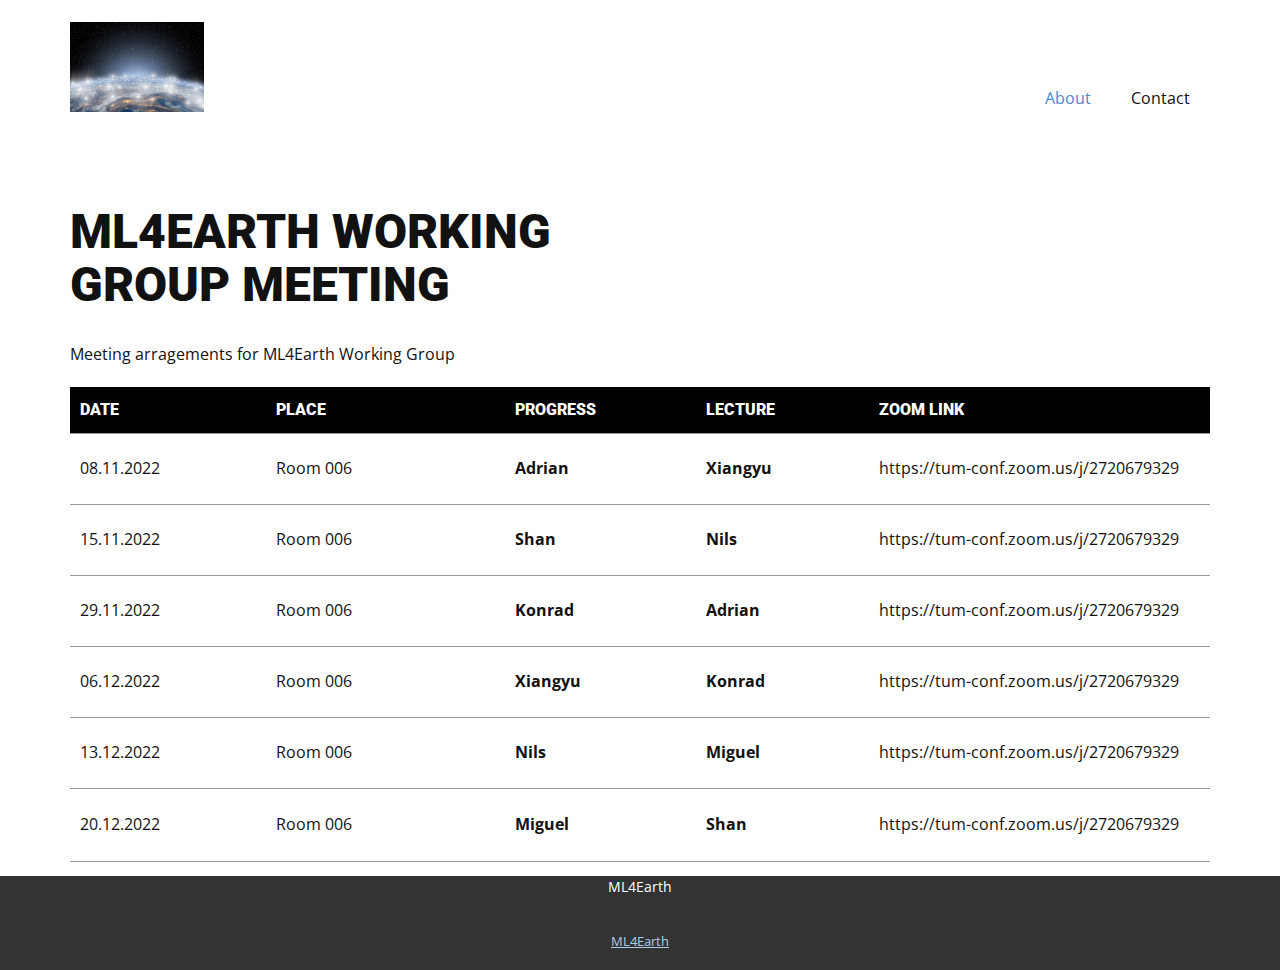
<file: index.html>
<!DOCTYPE html>
<html style="font-size: 16px;" lang="en"><head>
    <meta name="viewport" content="width=device-width, initial-scale=1.0">
    <meta charset="utf-8">
    <meta name="keywords" content="ML4Earth Working Group Meeting">
    <meta name="description" content="">
    <title>About</title>
    <link rel="stylesheet" href="nicepage.css" media="screen">
<link rel="stylesheet" href="About.css" media="screen">
    <script class="u-script" type="text/javascript" src="jquery.js" defer=""></script>
    <script class="u-script" type="text/javascript" src="nicepage.js" defer=""></script>
    <meta name="generator" content="Nicepage 4.21.5, nicepage.com">
    
    <link id="u-theme-google-font" rel="stylesheet" href="https://fonts.googleapis.com/css?family=Roboto:100,100i,300,300i,400,400i,500,500i,700,700i,900,900i|Open+Sans:300,300i,400,400i,500,500i,600,600i,700,700i,800,800i">
    
    
    <script type="application/ld+json">{
		"@context": "http://schema.org",
		"@type": "Organization",
		"name": "",
		"logo": "images/db2b80b8013527c0441ac47ed63e2fb3c49f091e688fc7b741d20cd384a9ae53a22d66dfd2070df9938ce5cb0b48059732017f55694a1b33b5402e_1280.jpg"
}</script>
    <meta name="theme-color" content="#478ac9">
    <meta property="og:title" content="About">
    <meta property="og:type" content="website">
  </head>
  <body data-home-page="About.html" data-home-page-title="About" class="u-body u-xl-mode" data-lang="en"><header class="u-clearfix u-header u-header" id="sec-5970"><div class="u-clearfix u-sheet u-valign-middle u-sheet-1">
        <a href="https://earthnets.github.io" class="u-image u-logo u-image-1" data-image-width="1280" data-image-height="853" title="EarthNets">
          <img src="images/db2b80b8013527c0441ac47ed63e2fb3c49f091e688fc7b741d20cd384a9ae53a22d66dfd2070df9938ce5cb0b48059732017f55694a1b33b5402e_1280.jpg" class="u-logo-image u-logo-image-1">
        </a>
        <nav class="u-menu u-menu-one-level u-offcanvas u-menu-1">
          <div class="menu-collapse" style="font-size: 1rem; letter-spacing: 0px;">
            <a class="u-button-style u-custom-left-right-menu-spacing u-custom-padding-bottom u-custom-top-bottom-menu-spacing u-nav-link u-text-active-palette-1-base u-text-hover-palette-2-base" href="#">
              <svg class="u-svg-link" viewBox="0 0 24 24"><use xmlns:xlink="http://www.w3.org/1999/xlink" xlink:href="#menu-hamburger"></use></svg>
              <svg class="u-svg-content" version="1.1" id="menu-hamburger" viewBox="0 0 16 16" x="0px" y="0px" xmlns:xlink="http://www.w3.org/1999/xlink" xmlns="http://www.w3.org/2000/svg"><g><rect y="1" width="16" height="2"></rect><rect y="7" width="16" height="2"></rect><rect y="13" width="16" height="2"></rect>
</g></svg>
            </a>
          </div>
          <div class="u-custom-menu u-nav-container">
            <ul class="u-nav u-unstyled u-nav-1"><li class="u-nav-item"><a class="u-button-style u-nav-link u-text-active-palette-1-base u-text-hover-palette-2-base" href="About.html" style="padding: 10px 20px;">About</a>
</li><li class="u-nav-item"><a class="u-button-style u-nav-link u-text-active-palette-1-base u-text-hover-palette-2-base" href="Contact.html" style="padding: 10px 20px;">Contact</a>
</li></ul>
          </div>
          <div class="u-custom-menu u-nav-container-collapse">
            <div class="u-black u-container-style u-inner-container-layout u-opacity u-opacity-95 u-sidenav">
              <div class="u-inner-container-layout u-sidenav-overflow">
                <div class="u-menu-close"></div>
                <ul class="u-align-center u-nav u-popupmenu-items u-unstyled u-nav-2"><li class="u-nav-item"><a class="u-button-style u-nav-link" href="About.html">About</a>
</li><li class="u-nav-item"><a class="u-button-style u-nav-link" href="Contact.html">Contact</a>
</li></ul>
              </div>
            </div>
            <div class="u-black u-menu-overlay u-opacity u-opacity-70"></div>
          </div>
        </nav>
      </div></header>
    <section class="u-clearfix u-section-1" id="carousel_88a6">
      <div class="u-clearfix u-sheet u-sheet-1">
        <h2 class="u-text u-text-1">ML4Earth Working Group Meeting</h2>
        <p class="u-text u-text-2">Meeting arragements for ML4Earth Working Group</p>
        <div class="u-expanded-width u-table u-table-responsive u-table-1">
          <table class="u-table-entity">
            <colgroup>
              <col width="17.19%">
              <col width="20.96%">
              <col width="16.8%">
              <col width="15.13%">
              <col width="29.91%">
            </colgroup>
            <thead class="u-black u-custom-font u-heading-font u-table-header u-table-header-1">
              <tr style="height: 45px;">
                <th class="u-table-cell">Date</th>
                <th class="u-table-cell">Place</th>
                <th class="u-table-cell">Progress</th>
                <th class="u-table-cell">Lecture</th>
                <th class="u-table-cell">Zoom Link</th>
              </tr>
            </thead>
            <tbody class="u-table-body">
              <tr style="height: 71px;">
                <td class="u-border-1 u-border-grey-40 u-border-no-left u-border-no-right u-table-cell">08.11.2022</td>
                <td class="u-border-1 u-border-grey-40 u-border-no-left u-border-no-right u-table-cell">Room 006</td>
                <td class="u-border-1 u-border-grey-40 u-border-no-left u-border-no-right u-table-cell"><b>Adrian</b>
                </td>
                <td class="u-border-1 u-border-grey-40 u-border-no-left u-border-no-right u-table-cell"><b>Xiangyu</b>
                </td>
                <td class="u-border-1 u-border-grey-40 u-border-no-left u-border-no-right u-table-cell u-table-cell-10"> https://tum-conf.zoom.us/j/2720679329</td>
              </tr>
              <tr style="height: 71px;">
                <td class="u-border-1 u-border-grey-40 u-border-no-left u-border-no-right u-table-cell"> 15.11.2022</td>
                <td class="u-border-1 u-border-grey-40 u-border-no-left u-border-no-right u-table-cell"> Room 006</td>
                <td class="u-border-1 u-border-grey-40 u-border-no-left u-border-no-right u-table-cell"><b>Shan</b>
                </td>
                <td class="u-border-1 u-border-grey-40 u-border-no-left u-border-no-right u-table-cell"><b>Nils</b>
                </td>
                <td class="u-border-1 u-border-grey-40 u-border-no-left u-border-no-right u-table-cell"> https://tum-conf.zoom.us/j/2720679329</td>
              </tr>
              <tr style="height: 71px;">
                <td class="u-border-1 u-border-grey-40 u-border-no-left u-border-no-right u-table-cell"> 29.11.2022</td>
                <td class="u-border-1 u-border-grey-40 u-border-no-left u-border-no-right u-table-cell"> Room 006</td>
                <td class="u-border-1 u-border-grey-40 u-border-no-left u-border-no-right u-table-cell"><b>Konrad</b>
                </td>
                <td class="u-border-1 u-border-grey-40 u-border-no-left u-border-no-right u-table-cell"><b>Adrian</b>
                </td>
                <td class="u-border-1 u-border-grey-40 u-border-no-left u-border-no-right u-table-cell"> https://tum-conf.zoom.us/j/2720679329</td>
              </tr>
              <tr style="height: 71px;">
                <td class="u-border-1 u-border-grey-40 u-border-no-left u-border-no-right u-table-cell"> 06.12.2022</td>
                <td class="u-border-1 u-border-grey-40 u-border-no-left u-border-no-right u-table-cell"> Room 006</td>
                <td class="u-border-1 u-border-grey-40 u-border-no-left u-border-no-right u-table-cell"><b>Xiangyu</b>
                </td>
                <td class="u-border-1 u-border-grey-40 u-border-no-left u-border-no-right u-table-cell"><b>Konrad</b>
                </td>
                <td class="u-border-1 u-border-grey-40 u-border-no-left u-border-no-right u-table-cell"> https://tum-conf.zoom.us/j/2720679329</td>
              </tr>
              <tr style="height: 71px;">
                <td class="u-border-1 u-border-grey-40 u-border-no-left u-border-no-right u-table-cell"> 13.12.2022</td>
                <td class="u-border-1 u-border-grey-40 u-border-no-left u-border-no-right u-table-cell"> Room 006</td>
                <td class="u-border-1 u-border-grey-40 u-border-no-left u-border-no-right u-table-cell"><b> Nils</b>
                </td>
                <td class="u-border-1 u-border-grey-40 u-border-no-left u-border-no-right u-table-cell"><b> Miguel</b>
                </td>
                <td class="u-border-1 u-border-grey-40 u-border-no-left u-border-no-right u-table-cell"> https://tum-conf.zoom.us/j/2720679329</td>
              </tr>
              <tr style="height: 73px;">
                <td class="u-border-1 u-border-grey-40 u-border-no-left u-border-no-right u-table-cell"> 20.12.2022</td>
                <td class="u-border-1 u-border-grey-40 u-border-no-left u-border-no-right u-table-cell"> Room 006</td>
                <td class="u-border-1 u-border-grey-40 u-border-no-left u-border-no-right u-table-cell u-table-cell-33"> Miguel</td>
                <td class="u-border-1 u-border-grey-40 u-border-no-left u-border-no-right u-table-cell u-table-cell-34"><b>Shan</b>
                </td>
                <td class="u-border-1 u-border-grey-40 u-border-no-left u-border-no-right u-table-cell"> https://tum-conf.zoom.us/j/2720679329</td>
              </tr>
            </tbody>
          </table>
        </div>
      </div>
    </section>
    
    
    <footer class="u-align-center u-clearfix u-footer u-grey-80 u-footer" id="sec-05bd"><div class="u-clearfix u-sheet u-sheet-1">
        <p class="u-small-text u-text u-text-variant u-text-1">ML4Earth</p>
      </div></footer>
    <section class="u-backlink u-clearfix u-grey-80">
      <a class="u-link" href="https://nicepage.com/website-templates" target="_blank">
        <span>ML4Earth</span>
      </a>
    </section>
  
</body></html>
</file>
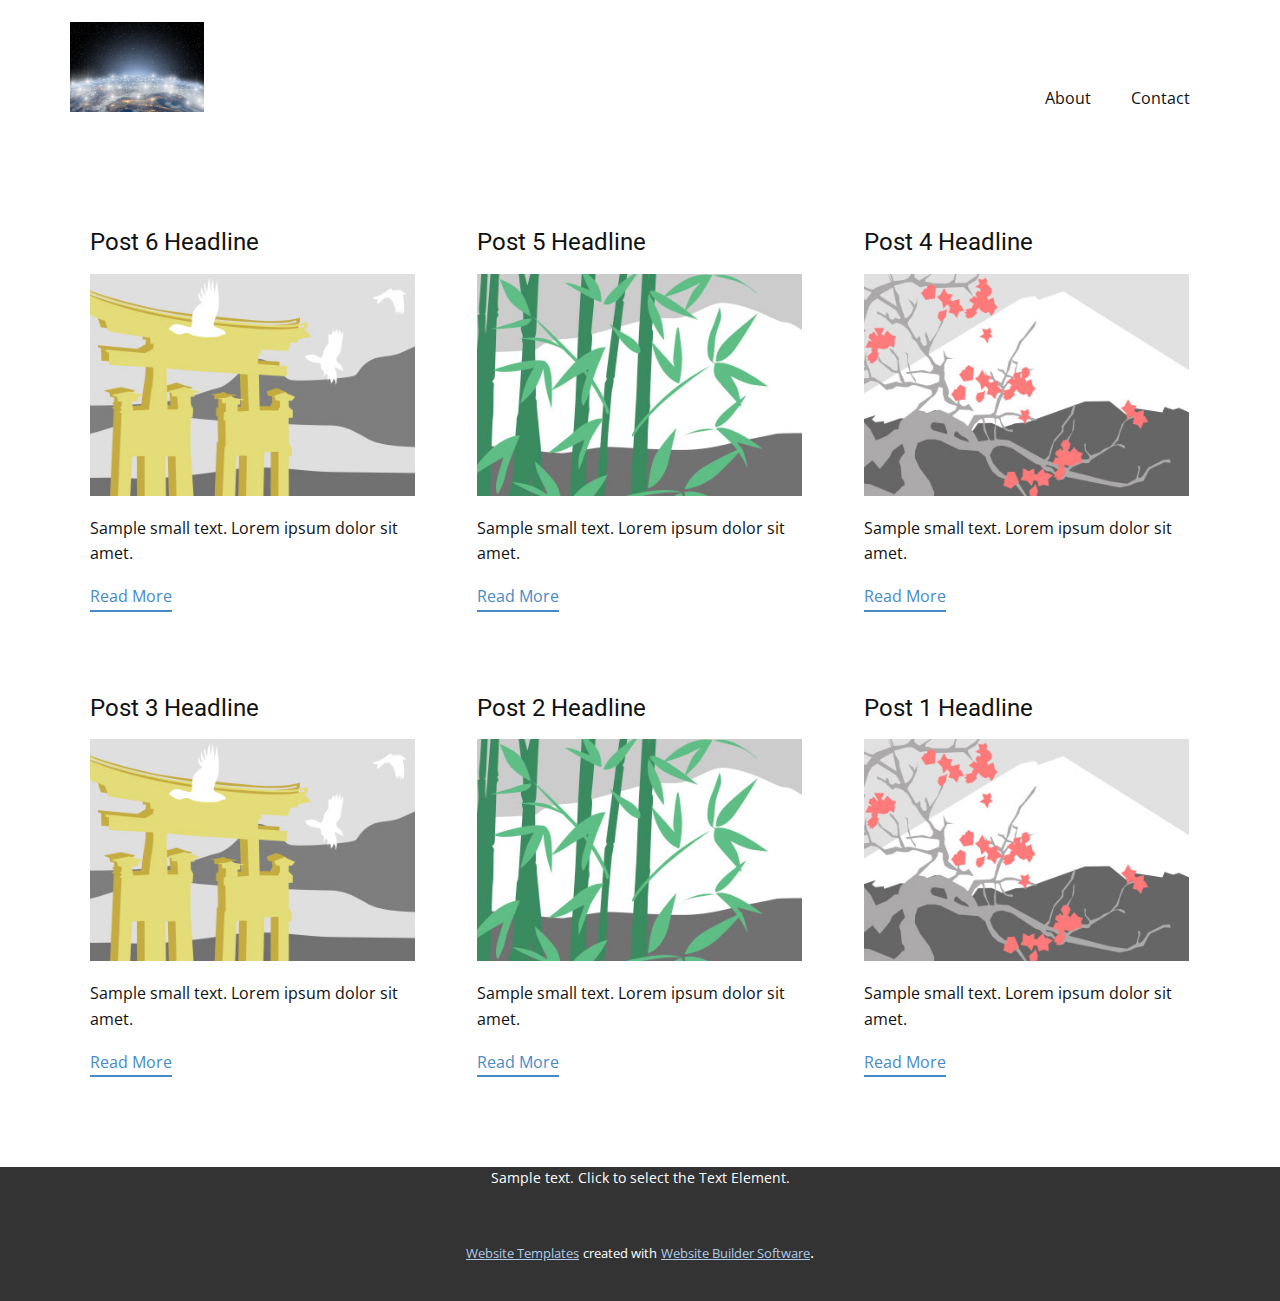
<file: blog/blog.html>
<!DOCTYPE html>
<html style="font-size: 16px;" lang="en"><head>
    <meta name="viewport" content="width=device-width, initial-scale=1.0">
    <meta charset="utf-8">
    <meta name="keywords" content="">
    <meta name="description" content="">
    <title>Blog Template</title>
    <link rel="stylesheet" href="../nicepage.css" media="screen">
<link rel="stylesheet" href="../Blog-Template.css" media="screen">
    <script class="u-script" type="text/javascript" src="../jquery.js" defer=""></script>
    <script class="u-script" type="text/javascript" src="../nicepage.js" defer=""></script>
    <meta name="generator" content="Nicepage 4.21.5, nicepage.com">
    <link id="u-theme-google-font" rel="stylesheet" href="https://fonts.googleapis.com/css?family=Roboto:100,100i,300,300i,400,400i,500,500i,700,700i,900,900i|Open+Sans:300,300i,400,400i,500,500i,600,600i,700,700i,800,800i">
    
    
    <script type="application/ld+json">{
		"@context": "http://schema.org",
		"@type": "Organization",
		"name": "",
		"logo": "images/db2b80b8013527c0441ac47ed63e2fb3c49f091e688fc7b741d20cd384a9ae53a22d66dfd2070df9938ce5cb0b48059732017f55694a1b33b5402e_1280.jpg"
}</script>
    <meta name="theme-color" content="#478ac9">
  </head>
  <body class="u-body u-xl-mode" data-lang="en"><header class="u-clearfix u-header u-header" id="sec-5970"><div class="u-clearfix u-sheet u-valign-middle u-sheet-1">
        <a href="https://earthnets.github.io" class="u-image u-logo u-image-1" data-image-width="1280" data-image-height="853" title="EarthNets">
          <img src="../images/db2b80b8013527c0441ac47ed63e2fb3c49f091e688fc7b741d20cd384a9ae53a22d66dfd2070df9938ce5cb0b48059732017f55694a1b33b5402e_1280.jpg" class="u-logo-image u-logo-image-1">
        </a>
        <nav class="u-menu u-menu-one-level u-offcanvas u-menu-1">
          <div class="menu-collapse" style="font-size: 1rem; letter-spacing: 0px;">
            <a class="u-button-style u-custom-left-right-menu-spacing u-custom-padding-bottom u-custom-top-bottom-menu-spacing u-nav-link u-text-active-palette-1-base u-text-hover-palette-2-base" href="#">
              <svg class="u-svg-link" viewBox="0 0 24 24"><use xmlns:xlink="http://www.w3.org/1999/xlink" xlink:href="#menu-hamburger"></use></svg>
              <svg class="u-svg-content" version="1.1" id="menu-hamburger" viewBox="0 0 16 16" x="0px" y="0px" xmlns:xlink="http://www.w3.org/1999/xlink" xmlns="http://www.w3.org/2000/svg"><g><rect y="1" width="16" height="2"></rect><rect y="7" width="16" height="2"></rect><rect y="13" width="16" height="2"></rect>
</g></svg>
            </a>
          </div>
          <div class="u-custom-menu u-nav-container">
            <ul class="u-nav u-unstyled u-nav-1"><li class="u-nav-item"><a class="u-button-style u-nav-link u-text-active-palette-1-base u-text-hover-palette-2-base" href="../About.html" style="padding: 10px 20px;">About</a>
</li><li class="u-nav-item"><a class="u-button-style u-nav-link u-text-active-palette-1-base u-text-hover-palette-2-base" href="../Contact.html" style="padding: 10px 20px;">Contact</a>
</li></ul>
          </div>
          <div class="u-custom-menu u-nav-container-collapse">
            <div class="u-black u-container-style u-inner-container-layout u-opacity u-opacity-95 u-sidenav">
              <div class="u-inner-container-layout u-sidenav-overflow">
                <div class="u-menu-close"></div>
                <ul class="u-align-center u-nav u-popupmenu-items u-unstyled u-nav-2"><li class="u-nav-item"><a class="u-button-style u-nav-link" href="../About.html">About</a>
</li><li class="u-nav-item"><a class="u-button-style u-nav-link" href="../Contact.html">Contact</a>
</li></ul>
              </div>
            </div>
            <div class="u-black u-menu-overlay u-opacity u-opacity-70"></div>
          </div>
        </nav>
      </div></header>
    <section class="u-clearfix u-section-1" id="sec-454a">
      <div class="u-clearfix u-sheet u-valign-middle u-sheet-1"><!--blog--><!--blog_options_json--><!--{"type":"Recent","source":"","tags":"","count":""}--><!--/blog_options_json-->
        <div class="u-blog u-expanded-width u-repeater u-repeater-1"><!--blog_post-->
          <div class="u-blog-post u-container-style u-repeater-item u-white u-repeater-item-1">
            <div class="u-container-layout u-similar-container u-valign-top u-container-layout-1"><!--blog_post_header-->
              <h4 class="u-blog-control u-text u-text-1">
                <a class="u-post-header-link" href="../blog/post-5.html">Post 6 Headline</a>
              </h4><!--/blog_post_header--><!--blog_post_image-->
              <a class="u-post-header-link" href="../blog/post-5.html"><img alt="" class="u-blog-control u-expanded-width u-image u-image-default u-image-1" src="../images/8ad73f3c.jpeg"></a><!--/blog_post_image--><!--blog_post_content-->
              <div class="u-blog-control u-post-content u-text u-text-2 fr-view">Sample small text. Lorem ipsum dolor sit amet.</div><!--/blog_post_content--><!--blog_post_readmore-->
              <a href="../blog/post-5.html" class="u-blog-control u-border-2 u-border-palette-1-base u-btn u-btn-rectangle u-button-style u-none u-btn-1"><!--blog_post_readmore_content--><!--options_json--><!--{"content":"","defaultValue":"Read More"}--><!--/options_json-->Read More<!--/blog_post_readmore_content--></a><!--/blog_post_readmore-->
            </div>
          </div><div class="u-blog-post u-container-style u-repeater-item u-video-cover u-white">
            <div class="u-container-layout u-similar-container u-valign-top u-container-layout-2"><!--blog_post_header-->
              <h4 class="u-blog-control u-text u-text-3">
                <a class="u-post-header-link" href="../blog/post-4.html">Post 5 Headline</a>
              </h4><!--/blog_post_header--><!--blog_post_image-->
              <a class="u-post-header-link" href="../blog/post-4.html"><img alt="" class="u-blog-control u-expanded-width u-image u-image-default u-image-2" src="../images/68f64b9d.jpeg"></a><!--/blog_post_image--><!--blog_post_content-->
              <div class="u-blog-control u-post-content u-text u-text-4 fr-view">Sample small text. Lorem ipsum dolor sit amet.</div><!--/blog_post_content--><!--blog_post_readmore-->
              <a href="../blog/post-4.html" class="u-blog-control u-border-2 u-border-palette-1-base u-btn u-btn-rectangle u-button-style u-none u-btn-2"><!--blog_post_readmore_content--><!--options_json--><!--{"content":"","defaultValue":"Read More"}--><!--/options_json-->Read More<!--/blog_post_readmore_content--></a><!--/blog_post_readmore-->
            </div>
          </div><div class="u-blog-post u-container-style u-repeater-item u-video-cover u-white">
            <div class="u-container-layout u-similar-container u-valign-top u-container-layout-3"><!--blog_post_header-->
              <h4 class="u-blog-control u-text u-text-5">
                <a class="u-post-header-link" href="../blog/post-3.html">Post 4 Headline</a>
              </h4><!--/blog_post_header--><!--blog_post_image-->
              <a class="u-post-header-link" href="../blog/post-3.html"><img alt="" class="u-blog-control u-expanded-width u-image u-image-default u-image-3" src="../images/0fd3416c.jpeg"></a><!--/blog_post_image--><!--blog_post_content-->
              <div class="u-blog-control u-post-content u-text u-text-6 fr-view">Sample small text. Lorem ipsum dolor sit amet.</div><!--/blog_post_content--><!--blog_post_readmore-->
              <a href="../blog/post-3.html" class="u-blog-control u-border-2 u-border-palette-1-base u-btn u-btn-rectangle u-button-style u-none u-btn-3"><!--blog_post_readmore_content--><!--options_json--><!--{"content":"","defaultValue":"Read More"}--><!--/options_json-->Read More<!--/blog_post_readmore_content--></a><!--/blog_post_readmore-->
            </div>
          </div><div class="u-blog-post u-container-style u-repeater-item u-white u-repeater-item-1">
            <div class="u-container-layout u-similar-container u-valign-top u-container-layout-1"><!--blog_post_header-->
              <h4 class="u-blog-control u-text u-text-1">
                <a class="u-post-header-link" href="../blog/post-2.html">Post 3 Headline</a>
              </h4><!--/blog_post_header--><!--blog_post_image-->
              <a class="u-post-header-link" href="../blog/post-2.html"><img alt="" class="u-blog-control u-expanded-width u-image u-image-default u-image-1" src="../images/8ad73f3c.jpeg"></a><!--/blog_post_image--><!--blog_post_content-->
              <div class="u-blog-control u-post-content u-text u-text-2 fr-view">Sample small text. Lorem ipsum dolor sit amet.</div><!--/blog_post_content--><!--blog_post_readmore-->
              <a href="../blog/post-2.html" class="u-blog-control u-border-2 u-border-palette-1-base u-btn u-btn-rectangle u-button-style u-none u-btn-1"><!--blog_post_readmore_content--><!--options_json--><!--{"content":"","defaultValue":"Read More"}--><!--/options_json-->Read More<!--/blog_post_readmore_content--></a><!--/blog_post_readmore-->
            </div>
          </div><div class="u-blog-post u-container-style u-repeater-item u-video-cover u-white">
            <div class="u-container-layout u-similar-container u-valign-top u-container-layout-2"><!--blog_post_header-->
              <h4 class="u-blog-control u-text u-text-3">
                <a class="u-post-header-link" href="../blog/post-1.html">Post 2 Headline</a>
              </h4><!--/blog_post_header--><!--blog_post_image-->
              <a class="u-post-header-link" href="../blog/post-1.html"><img alt="" class="u-blog-control u-expanded-width u-image u-image-default u-image-2" src="../images/68f64b9d.jpeg"></a><!--/blog_post_image--><!--blog_post_content-->
              <div class="u-blog-control u-post-content u-text u-text-4 fr-view">Sample small text. Lorem ipsum dolor sit amet.</div><!--/blog_post_content--><!--blog_post_readmore-->
              <a href="../blog/post-1.html" class="u-blog-control u-border-2 u-border-palette-1-base u-btn u-btn-rectangle u-button-style u-none u-btn-2"><!--blog_post_readmore_content--><!--options_json--><!--{"content":"","defaultValue":"Read More"}--><!--/options_json-->Read More<!--/blog_post_readmore_content--></a><!--/blog_post_readmore-->
            </div>
          </div><div class="u-blog-post u-container-style u-repeater-item u-video-cover u-white">
            <div class="u-container-layout u-similar-container u-valign-top u-container-layout-3"><!--blog_post_header-->
              <h4 class="u-blog-control u-text u-text-5">
                <a class="u-post-header-link" href="../blog/post.html">Post 1 Headline</a>
              </h4><!--/blog_post_header--><!--blog_post_image-->
              <a class="u-post-header-link" href="../blog/post.html"><img alt="" class="u-blog-control u-expanded-width u-image u-image-default u-image-3" src="../images/0fd3416c.jpeg"></a><!--/blog_post_image--><!--blog_post_content-->
              <div class="u-blog-control u-post-content u-text u-text-6 fr-view">Sample small text. Lorem ipsum dolor sit amet.</div><!--/blog_post_content--><!--blog_post_readmore-->
              <a href="../blog/post.html" class="u-blog-control u-border-2 u-border-palette-1-base u-btn u-btn-rectangle u-button-style u-none u-btn-3"><!--blog_post_readmore_content--><!--options_json--><!--{"content":"","defaultValue":"Read More"}--><!--/options_json-->Read More<!--/blog_post_readmore_content--></a><!--/blog_post_readmore-->
            </div>
          </div><!--/blog_post--><!--blog_post-->
          <!--/blog_post--><!--blog_post-->
          <!--/blog_post-->
        </div><!--/blog-->
      </div>
    </section>
    
    
    <footer class="u-align-center u-clearfix u-footer u-grey-80 u-footer" id="sec-05bd"><div class="u-clearfix u-sheet u-sheet-1">
        <p class="u-small-text u-text u-text-variant u-text-1">Sample text. Click to select the Text Element.</p>
      </div></footer>
    <section class="u-backlink u-clearfix u-grey-80">
      <a class="u-link" href="https://nicepage.com/website-templates" target="_blank">
        <span>Website Templates</span>
      </a>
      <p class="u-text">
        <span>created with</span>
      </p>
      <a class="u-link" href="" target="_blank">
        <span>Website Builder Software</span>
      </a>. 
    </section>
  
</body></html>
</file>
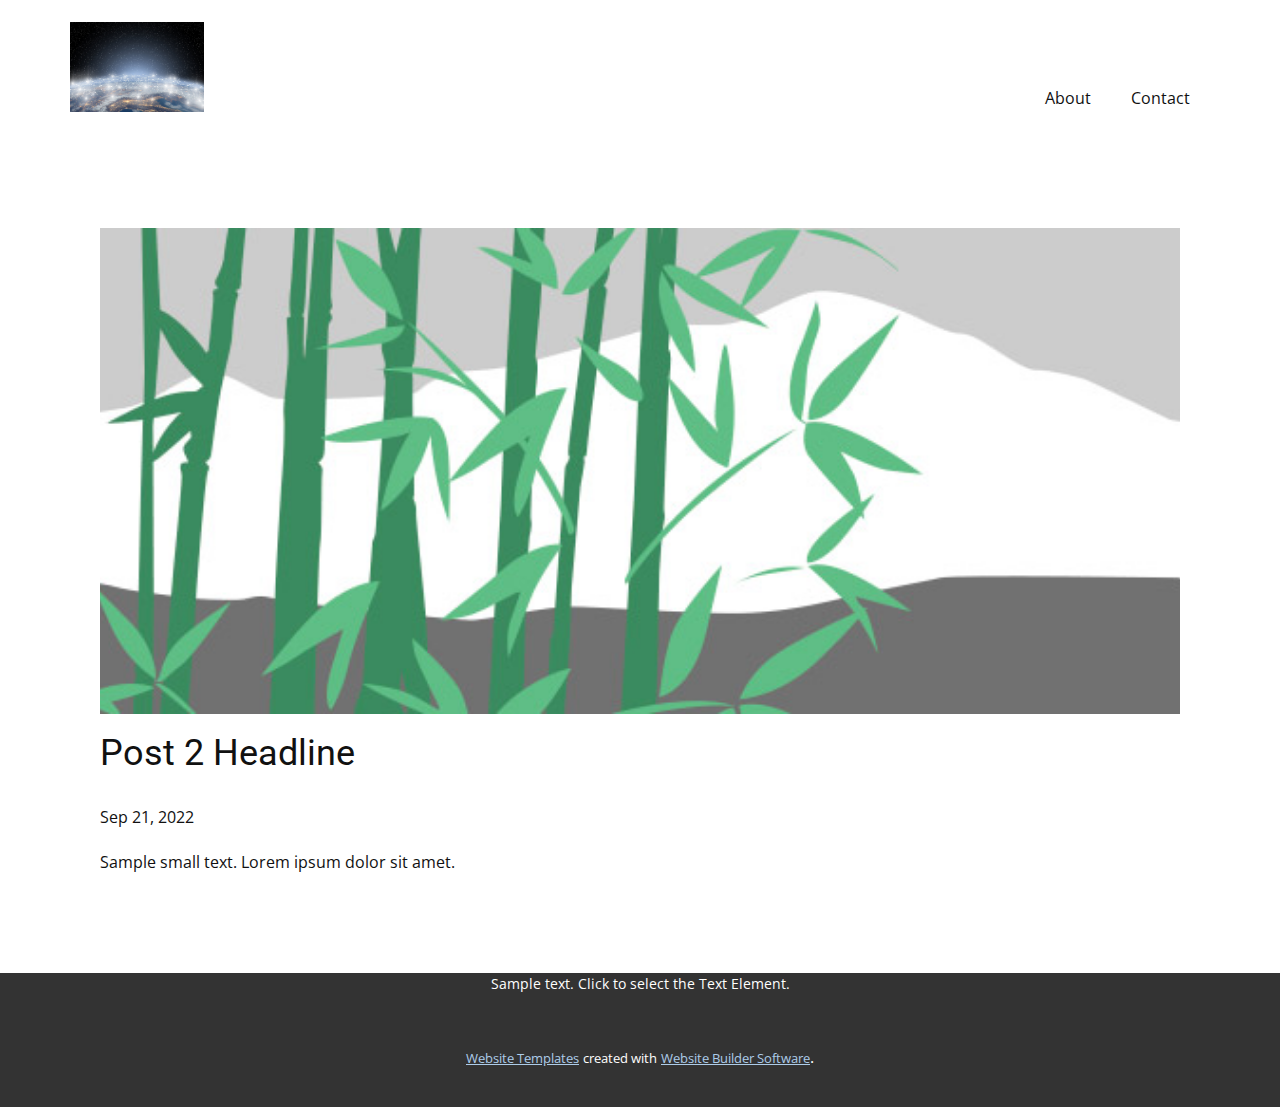
<file: blog/post-1.html>
<!DOCTYPE html>
<html style="font-size: 16px;" lang="en"><head>
    <meta name="viewport" content="width=device-width, initial-scale=1.0">
    <meta charset="utf-8">
    <meta name="keywords" content="Post 1 Headline">
    <meta name="description" content="">
    <title>Post 2 Headline</title>
    <link rel="stylesheet" href="../nicepage.css" media="screen">
<link rel="stylesheet" href="../Post-Template.css" media="screen">
    <script class="u-script" type="text/javascript" src="../jquery.js" defer=""></script>
    <script class="u-script" type="text/javascript" src="../nicepage.js" defer=""></script>
    <meta name="generator" content="Nicepage 4.21.5, nicepage.com">
    <link id="u-theme-google-font" rel="stylesheet" href="https://fonts.googleapis.com/css?family=Roboto:100,100i,300,300i,400,400i,500,500i,700,700i,900,900i|Open+Sans:300,300i,400,400i,500,500i,600,600i,700,700i,800,800i">
    
    
    <script type="application/ld+json">{
		"@context": "http://schema.org",
		"@type": "Organization",
		"name": "",
		"logo": "images/db2b80b8013527c0441ac47ed63e2fb3c49f091e688fc7b741d20cd384a9ae53a22d66dfd2070df9938ce5cb0b48059732017f55694a1b33b5402e_1280.jpg"
}</script>
    <meta name="theme-color" content="#478ac9">
  </head>
  <body class="u-body u-xl-mode" data-lang="en"><header class="u-clearfix u-header u-header" id="sec-5970"><div class="u-clearfix u-sheet u-valign-middle u-sheet-1">
        <a href="https://earthnets.github.io" class="u-image u-logo u-image-1" data-image-width="1280" data-image-height="853" title="EarthNets">
          <img src="../images/db2b80b8013527c0441ac47ed63e2fb3c49f091e688fc7b741d20cd384a9ae53a22d66dfd2070df9938ce5cb0b48059732017f55694a1b33b5402e_1280.jpg" class="u-logo-image u-logo-image-1">
        </a>
        <nav class="u-menu u-menu-one-level u-offcanvas u-menu-1">
          <div class="menu-collapse" style="font-size: 1rem; letter-spacing: 0px;">
            <a class="u-button-style u-custom-left-right-menu-spacing u-custom-padding-bottom u-custom-top-bottom-menu-spacing u-nav-link u-text-active-palette-1-base u-text-hover-palette-2-base" href="#">
              <svg class="u-svg-link" viewBox="0 0 24 24"><use xmlns:xlink="http://www.w3.org/1999/xlink" xlink:href="#menu-hamburger"></use></svg>
              <svg class="u-svg-content" version="1.1" id="menu-hamburger" viewBox="0 0 16 16" x="0px" y="0px" xmlns:xlink="http://www.w3.org/1999/xlink" xmlns="http://www.w3.org/2000/svg"><g><rect y="1" width="16" height="2"></rect><rect y="7" width="16" height="2"></rect><rect y="13" width="16" height="2"></rect>
</g></svg>
            </a>
          </div>
          <div class="u-custom-menu u-nav-container">
            <ul class="u-nav u-unstyled u-nav-1"><li class="u-nav-item"><a class="u-button-style u-nav-link u-text-active-palette-1-base u-text-hover-palette-2-base" href="../About.html" style="padding: 10px 20px;">About</a>
</li><li class="u-nav-item"><a class="u-button-style u-nav-link u-text-active-palette-1-base u-text-hover-palette-2-base" href="../Contact.html" style="padding: 10px 20px;">Contact</a>
</li></ul>
          </div>
          <div class="u-custom-menu u-nav-container-collapse">
            <div class="u-black u-container-style u-inner-container-layout u-opacity u-opacity-95 u-sidenav">
              <div class="u-inner-container-layout u-sidenav-overflow">
                <div class="u-menu-close"></div>
                <ul class="u-align-center u-nav u-popupmenu-items u-unstyled u-nav-2"><li class="u-nav-item"><a class="u-button-style u-nav-link" href="../About.html">About</a>
</li><li class="u-nav-item"><a class="u-button-style u-nav-link" href="../Contact.html">Contact</a>
</li></ul>
              </div>
            </div>
            <div class="u-black u-menu-overlay u-opacity u-opacity-70"></div>
          </div>
        </nav>
      </div></header>
    <section class="u-align-center u-clearfix u-section-1" id="sec-565f">
      <div class="u-clearfix u-sheet u-valign-middle-md u-valign-middle-sm u-valign-middle-xs u-sheet-1"><!--post_details--><!--post_details_options_json--><!--{"source":""}--><!--/post_details_options_json--><!--blog_post-->
        <div class="u-container-style u-expanded-width u-post-details u-post-details-1">
          <div class="u-container-layout u-valign-middle u-container-layout-1"><!--blog_post_image-->
            <img alt="" class="u-blog-control u-expanded-width u-image u-image-default u-image-1" src="../images/68f64b9d.jpeg"><!--/blog_post_image--><!--blog_post_header-->
            <h2 class="u-blog-control u-text u-text-1">Post 2 Headline</h2><!--/blog_post_header--><!--blog_post_metadata-->
            <div class="u-blog-control u-metadata u-metadata-1"><!--blog_post_metadata_date-->
              <span class="u-meta-date u-meta-icon">Sep 21, 2022</span><!--/blog_post_metadata_date--><!--blog_post_metadata_category-->
              <!--/blog_post_metadata_category--><!--blog_post_metadata_comments-->
              <!--/blog_post_metadata_comments-->
            </div><!--/blog_post_metadata--><!--blog_post_content-->
            <div class="u-align-justify u-blog-control u-post-content u-text u-text-2 fr-view">
  Sample small text. Lorem ipsum dolor sit amet.
  </div><!--/blog_post_content-->
          </div>
        </div><!--/blog_post--><!--/post_details-->
      </div>
    </section>
    
    
    <footer class="u-align-center u-clearfix u-footer u-grey-80 u-footer" id="sec-05bd"><div class="u-clearfix u-sheet u-sheet-1">
        <p class="u-small-text u-text u-text-variant u-text-1">Sample text. Click to select the Text Element.</p>
      </div></footer>
    <section class="u-backlink u-clearfix u-grey-80">
      <a class="u-link" href="https://nicepage.com/website-templates" target="_blank">
        <span>Website Templates</span>
      </a>
      <p class="u-text">
        <span>created with</span>
      </p>
      <a class="u-link" href="" target="_blank">
        <span>Website Builder Software</span>
      </a>. 
    </section>
  
</body></html>
</file>
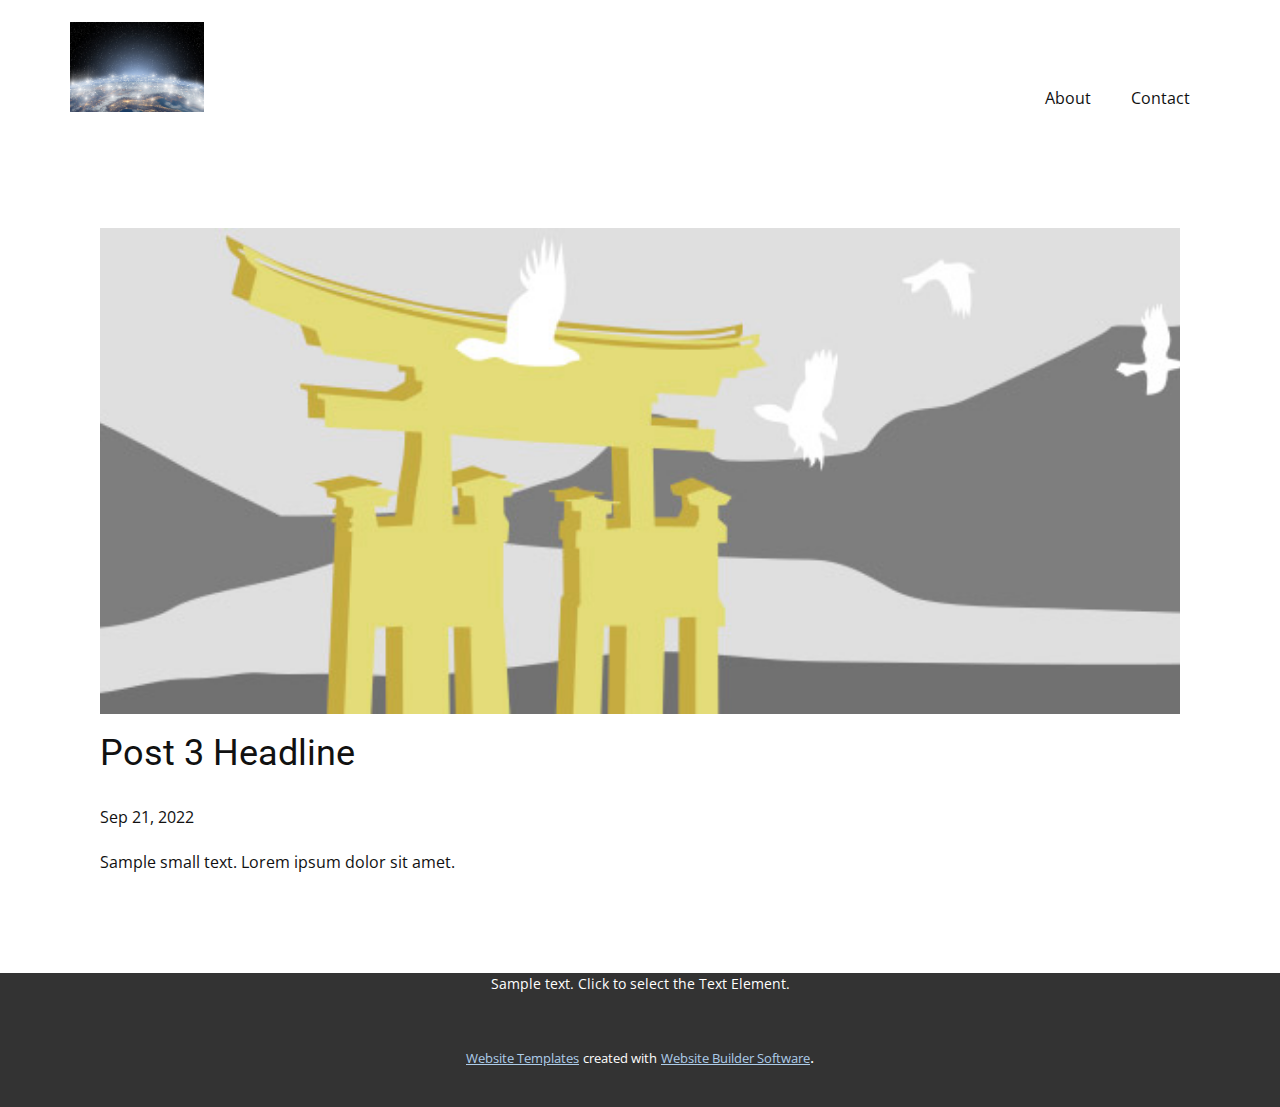
<file: blog/post-2.html>
<!DOCTYPE html>
<html style="font-size: 16px;" lang="en"><head>
    <meta name="viewport" content="width=device-width, initial-scale=1.0">
    <meta charset="utf-8">
    <meta name="keywords" content="Post 1 Headline">
    <meta name="description" content="">
    <title>Post 3 Headline</title>
    <link rel="stylesheet" href="../nicepage.css" media="screen">
<link rel="stylesheet" href="../Post-Template.css" media="screen">
    <script class="u-script" type="text/javascript" src="../jquery.js" defer=""></script>
    <script class="u-script" type="text/javascript" src="../nicepage.js" defer=""></script>
    <meta name="generator" content="Nicepage 4.21.5, nicepage.com">
    <link id="u-theme-google-font" rel="stylesheet" href="https://fonts.googleapis.com/css?family=Roboto:100,100i,300,300i,400,400i,500,500i,700,700i,900,900i|Open+Sans:300,300i,400,400i,500,500i,600,600i,700,700i,800,800i">
    
    
    <script type="application/ld+json">{
		"@context": "http://schema.org",
		"@type": "Organization",
		"name": "",
		"logo": "images/db2b80b8013527c0441ac47ed63e2fb3c49f091e688fc7b741d20cd384a9ae53a22d66dfd2070df9938ce5cb0b48059732017f55694a1b33b5402e_1280.jpg"
}</script>
    <meta name="theme-color" content="#478ac9">
  </head>
  <body class="u-body u-xl-mode" data-lang="en"><header class="u-clearfix u-header u-header" id="sec-5970"><div class="u-clearfix u-sheet u-valign-middle u-sheet-1">
        <a href="https://earthnets.github.io" class="u-image u-logo u-image-1" data-image-width="1280" data-image-height="853" title="EarthNets">
          <img src="../images/db2b80b8013527c0441ac47ed63e2fb3c49f091e688fc7b741d20cd384a9ae53a22d66dfd2070df9938ce5cb0b48059732017f55694a1b33b5402e_1280.jpg" class="u-logo-image u-logo-image-1">
        </a>
        <nav class="u-menu u-menu-one-level u-offcanvas u-menu-1">
          <div class="menu-collapse" style="font-size: 1rem; letter-spacing: 0px;">
            <a class="u-button-style u-custom-left-right-menu-spacing u-custom-padding-bottom u-custom-top-bottom-menu-spacing u-nav-link u-text-active-palette-1-base u-text-hover-palette-2-base" href="#">
              <svg class="u-svg-link" viewBox="0 0 24 24"><use xmlns:xlink="http://www.w3.org/1999/xlink" xlink:href="#menu-hamburger"></use></svg>
              <svg class="u-svg-content" version="1.1" id="menu-hamburger" viewBox="0 0 16 16" x="0px" y="0px" xmlns:xlink="http://www.w3.org/1999/xlink" xmlns="http://www.w3.org/2000/svg"><g><rect y="1" width="16" height="2"></rect><rect y="7" width="16" height="2"></rect><rect y="13" width="16" height="2"></rect>
</g></svg>
            </a>
          </div>
          <div class="u-custom-menu u-nav-container">
            <ul class="u-nav u-unstyled u-nav-1"><li class="u-nav-item"><a class="u-button-style u-nav-link u-text-active-palette-1-base u-text-hover-palette-2-base" href="../About.html" style="padding: 10px 20px;">About</a>
</li><li class="u-nav-item"><a class="u-button-style u-nav-link u-text-active-palette-1-base u-text-hover-palette-2-base" href="../Contact.html" style="padding: 10px 20px;">Contact</a>
</li></ul>
          </div>
          <div class="u-custom-menu u-nav-container-collapse">
            <div class="u-black u-container-style u-inner-container-layout u-opacity u-opacity-95 u-sidenav">
              <div class="u-inner-container-layout u-sidenav-overflow">
                <div class="u-menu-close"></div>
                <ul class="u-align-center u-nav u-popupmenu-items u-unstyled u-nav-2"><li class="u-nav-item"><a class="u-button-style u-nav-link" href="../About.html">About</a>
</li><li class="u-nav-item"><a class="u-button-style u-nav-link" href="../Contact.html">Contact</a>
</li></ul>
              </div>
            </div>
            <div class="u-black u-menu-overlay u-opacity u-opacity-70"></div>
          </div>
        </nav>
      </div></header>
    <section class="u-align-center u-clearfix u-section-1" id="sec-565f">
      <div class="u-clearfix u-sheet u-valign-middle-md u-valign-middle-sm u-valign-middle-xs u-sheet-1"><!--post_details--><!--post_details_options_json--><!--{"source":""}--><!--/post_details_options_json--><!--blog_post-->
        <div class="u-container-style u-expanded-width u-post-details u-post-details-1">
          <div class="u-container-layout u-valign-middle u-container-layout-1"><!--blog_post_image-->
            <img alt="" class="u-blog-control u-expanded-width u-image u-image-default u-image-1" src="../images/8ad73f3c.jpeg"><!--/blog_post_image--><!--blog_post_header-->
            <h2 class="u-blog-control u-text u-text-1">Post 3 Headline</h2><!--/blog_post_header--><!--blog_post_metadata-->
            <div class="u-blog-control u-metadata u-metadata-1"><!--blog_post_metadata_date-->
              <span class="u-meta-date u-meta-icon">Sep 21, 2022</span><!--/blog_post_metadata_date--><!--blog_post_metadata_category-->
              <!--/blog_post_metadata_category--><!--blog_post_metadata_comments-->
              <!--/blog_post_metadata_comments-->
            </div><!--/blog_post_metadata--><!--blog_post_content-->
            <div class="u-align-justify u-blog-control u-post-content u-text u-text-2 fr-view">
  Sample small text. Lorem ipsum dolor sit amet.
  </div><!--/blog_post_content-->
          </div>
        </div><!--/blog_post--><!--/post_details-->
      </div>
    </section>
    
    
    <footer class="u-align-center u-clearfix u-footer u-grey-80 u-footer" id="sec-05bd"><div class="u-clearfix u-sheet u-sheet-1">
        <p class="u-small-text u-text u-text-variant u-text-1">Sample text. Click to select the Text Element.</p>
      </div></footer>
    <section class="u-backlink u-clearfix u-grey-80">
      <a class="u-link" href="https://nicepage.com/website-templates" target="_blank">
        <span>Website Templates</span>
      </a>
      <p class="u-text">
        <span>created with</span>
      </p>
      <a class="u-link" href="" target="_blank">
        <span>Website Builder Software</span>
      </a>. 
    </section>
  
</body></html>
</file>
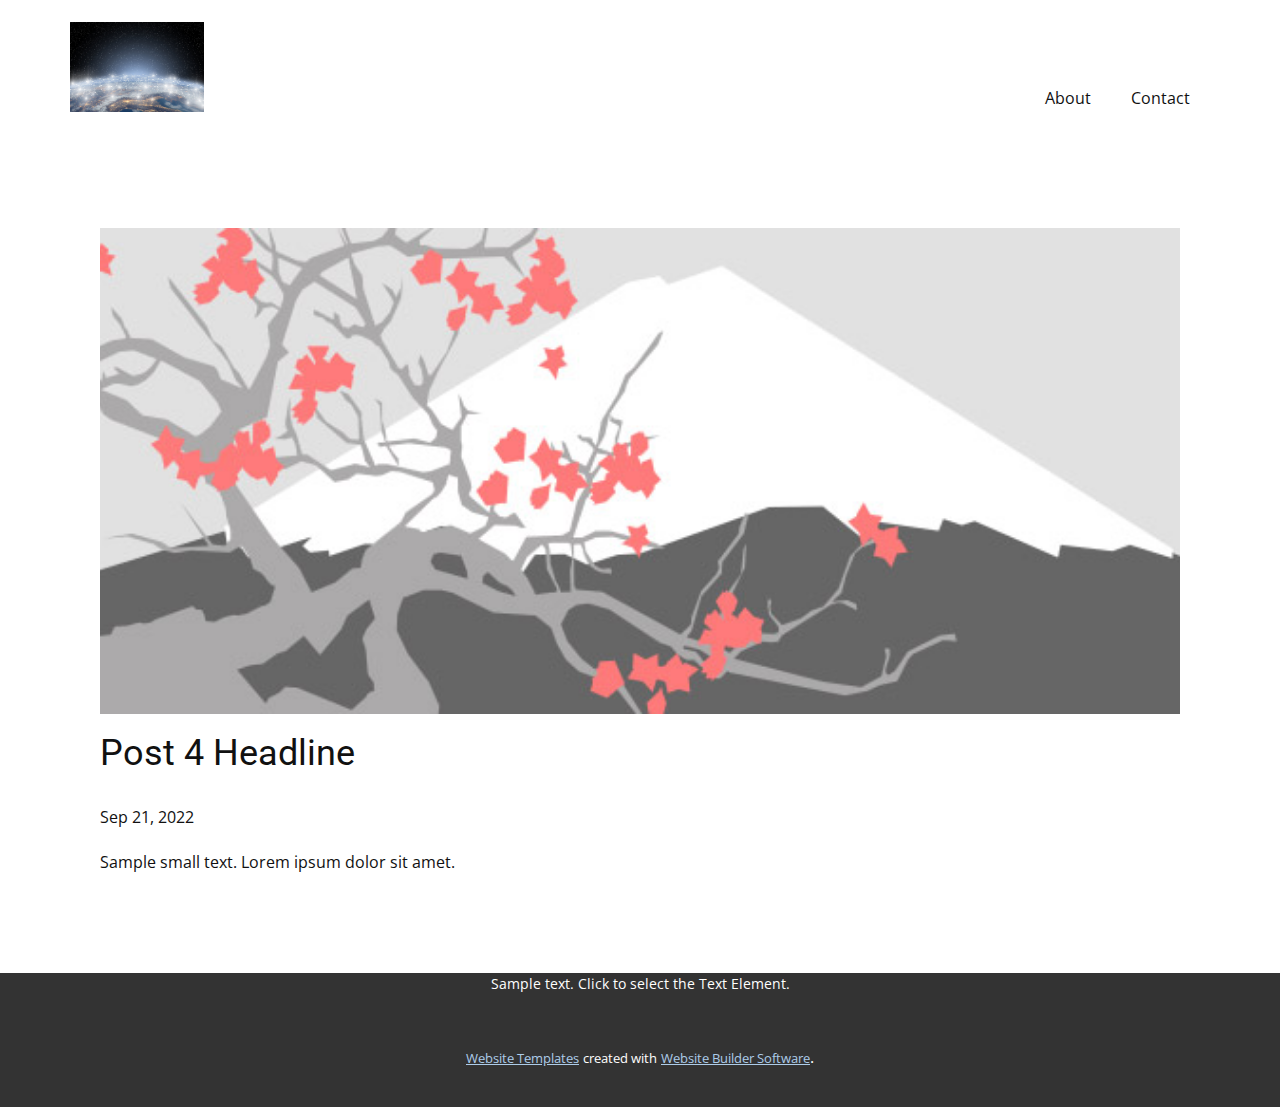
<file: blog/post-3.html>
<!DOCTYPE html>
<html style="font-size: 16px;" lang="en"><head>
    <meta name="viewport" content="width=device-width, initial-scale=1.0">
    <meta charset="utf-8">
    <meta name="keywords" content="Post 1 Headline">
    <meta name="description" content="">
    <title>Post 4 Headline</title>
    <link rel="stylesheet" href="../nicepage.css" media="screen">
<link rel="stylesheet" href="../Post-Template.css" media="screen">
    <script class="u-script" type="text/javascript" src="../jquery.js" defer=""></script>
    <script class="u-script" type="text/javascript" src="../nicepage.js" defer=""></script>
    <meta name="generator" content="Nicepage 4.21.5, nicepage.com">
    <link id="u-theme-google-font" rel="stylesheet" href="https://fonts.googleapis.com/css?family=Roboto:100,100i,300,300i,400,400i,500,500i,700,700i,900,900i|Open+Sans:300,300i,400,400i,500,500i,600,600i,700,700i,800,800i">
    
    
    <script type="application/ld+json">{
		"@context": "http://schema.org",
		"@type": "Organization",
		"name": "",
		"logo": "images/db2b80b8013527c0441ac47ed63e2fb3c49f091e688fc7b741d20cd384a9ae53a22d66dfd2070df9938ce5cb0b48059732017f55694a1b33b5402e_1280.jpg"
}</script>
    <meta name="theme-color" content="#478ac9">
  </head>
  <body class="u-body u-xl-mode" data-lang="en"><header class="u-clearfix u-header u-header" id="sec-5970"><div class="u-clearfix u-sheet u-valign-middle u-sheet-1">
        <a href="https://earthnets.github.io" class="u-image u-logo u-image-1" data-image-width="1280" data-image-height="853" title="EarthNets">
          <img src="../images/db2b80b8013527c0441ac47ed63e2fb3c49f091e688fc7b741d20cd384a9ae53a22d66dfd2070df9938ce5cb0b48059732017f55694a1b33b5402e_1280.jpg" class="u-logo-image u-logo-image-1">
        </a>
        <nav class="u-menu u-menu-one-level u-offcanvas u-menu-1">
          <div class="menu-collapse" style="font-size: 1rem; letter-spacing: 0px;">
            <a class="u-button-style u-custom-left-right-menu-spacing u-custom-padding-bottom u-custom-top-bottom-menu-spacing u-nav-link u-text-active-palette-1-base u-text-hover-palette-2-base" href="#">
              <svg class="u-svg-link" viewBox="0 0 24 24"><use xmlns:xlink="http://www.w3.org/1999/xlink" xlink:href="#menu-hamburger"></use></svg>
              <svg class="u-svg-content" version="1.1" id="menu-hamburger" viewBox="0 0 16 16" x="0px" y="0px" xmlns:xlink="http://www.w3.org/1999/xlink" xmlns="http://www.w3.org/2000/svg"><g><rect y="1" width="16" height="2"></rect><rect y="7" width="16" height="2"></rect><rect y="13" width="16" height="2"></rect>
</g></svg>
            </a>
          </div>
          <div class="u-custom-menu u-nav-container">
            <ul class="u-nav u-unstyled u-nav-1"><li class="u-nav-item"><a class="u-button-style u-nav-link u-text-active-palette-1-base u-text-hover-palette-2-base" href="../About.html" style="padding: 10px 20px;">About</a>
</li><li class="u-nav-item"><a class="u-button-style u-nav-link u-text-active-palette-1-base u-text-hover-palette-2-base" href="../Contact.html" style="padding: 10px 20px;">Contact</a>
</li></ul>
          </div>
          <div class="u-custom-menu u-nav-container-collapse">
            <div class="u-black u-container-style u-inner-container-layout u-opacity u-opacity-95 u-sidenav">
              <div class="u-inner-container-layout u-sidenav-overflow">
                <div class="u-menu-close"></div>
                <ul class="u-align-center u-nav u-popupmenu-items u-unstyled u-nav-2"><li class="u-nav-item"><a class="u-button-style u-nav-link" href="../About.html">About</a>
</li><li class="u-nav-item"><a class="u-button-style u-nav-link" href="../Contact.html">Contact</a>
</li></ul>
              </div>
            </div>
            <div class="u-black u-menu-overlay u-opacity u-opacity-70"></div>
          </div>
        </nav>
      </div></header>
    <section class="u-align-center u-clearfix u-section-1" id="sec-565f">
      <div class="u-clearfix u-sheet u-valign-middle-md u-valign-middle-sm u-valign-middle-xs u-sheet-1"><!--post_details--><!--post_details_options_json--><!--{"source":""}--><!--/post_details_options_json--><!--blog_post-->
        <div class="u-container-style u-expanded-width u-post-details u-post-details-1">
          <div class="u-container-layout u-valign-middle u-container-layout-1"><!--blog_post_image-->
            <img alt="" class="u-blog-control u-expanded-width u-image u-image-default u-image-1" src="../images/0fd3416c.jpeg"><!--/blog_post_image--><!--blog_post_header-->
            <h2 class="u-blog-control u-text u-text-1">Post 4 Headline</h2><!--/blog_post_header--><!--blog_post_metadata-->
            <div class="u-blog-control u-metadata u-metadata-1"><!--blog_post_metadata_date-->
              <span class="u-meta-date u-meta-icon">Sep 21, 2022</span><!--/blog_post_metadata_date--><!--blog_post_metadata_category-->
              <!--/blog_post_metadata_category--><!--blog_post_metadata_comments-->
              <!--/blog_post_metadata_comments-->
            </div><!--/blog_post_metadata--><!--blog_post_content-->
            <div class="u-align-justify u-blog-control u-post-content u-text u-text-2 fr-view">
  Sample small text. Lorem ipsum dolor sit amet.
  </div><!--/blog_post_content-->
          </div>
        </div><!--/blog_post--><!--/post_details-->
      </div>
    </section>
    
    
    <footer class="u-align-center u-clearfix u-footer u-grey-80 u-footer" id="sec-05bd"><div class="u-clearfix u-sheet u-sheet-1">
        <p class="u-small-text u-text u-text-variant u-text-1">Sample text. Click to select the Text Element.</p>
      </div></footer>
    <section class="u-backlink u-clearfix u-grey-80">
      <a class="u-link" href="https://nicepage.com/website-templates" target="_blank">
        <span>Website Templates</span>
      </a>
      <p class="u-text">
        <span>created with</span>
      </p>
      <a class="u-link" href="" target="_blank">
        <span>Website Builder Software</span>
      </a>. 
    </section>
  
</body></html>
</file>
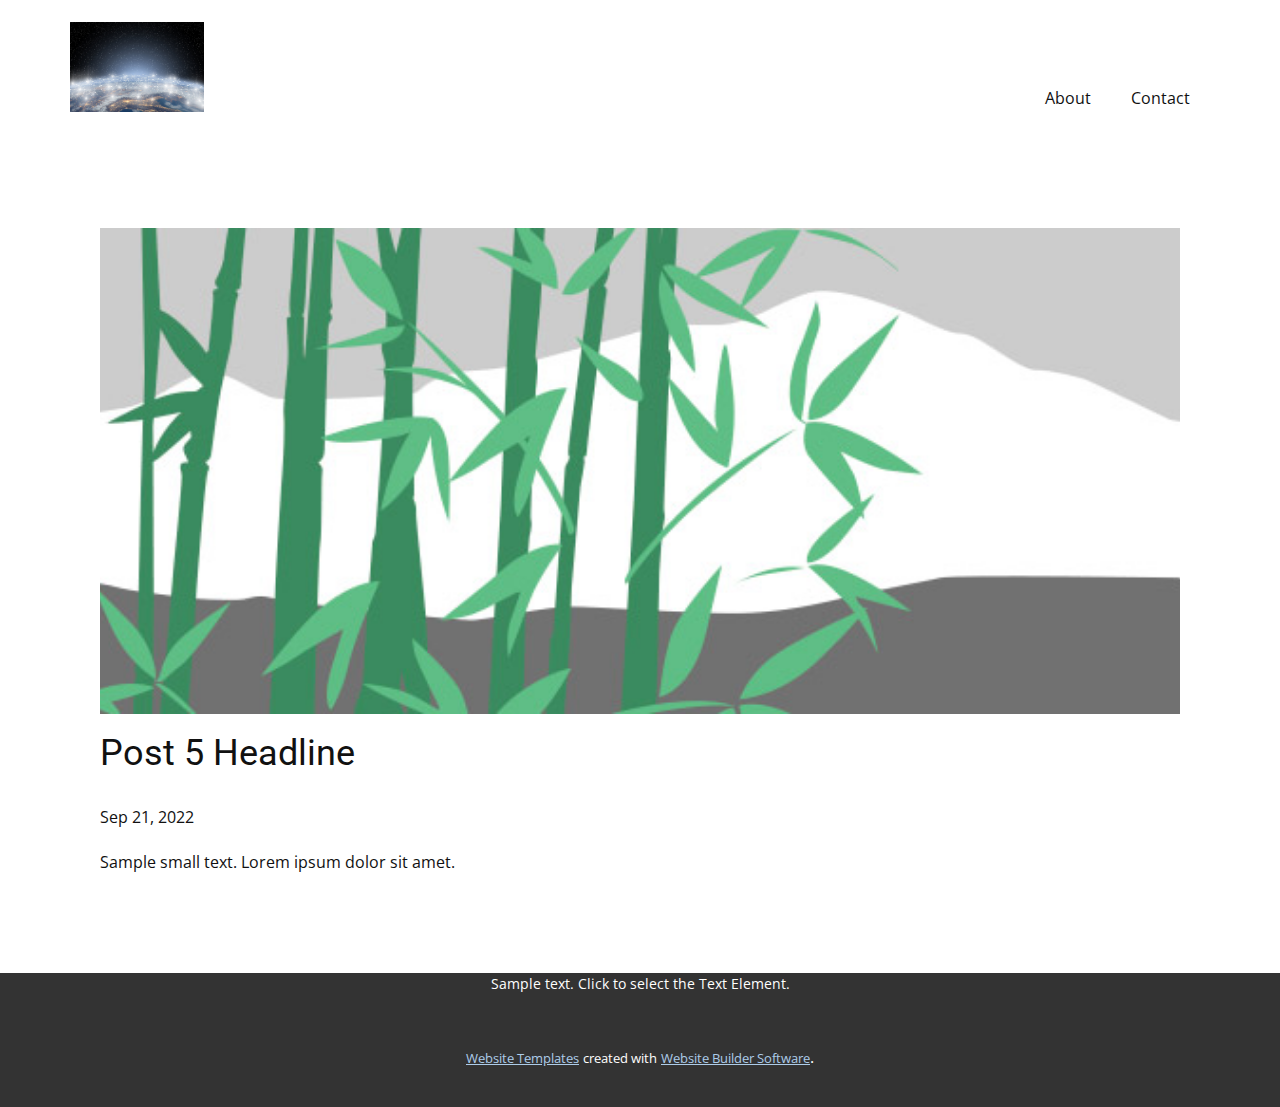
<file: blog/post-4.html>
<!DOCTYPE html>
<html style="font-size: 16px;" lang="en"><head>
    <meta name="viewport" content="width=device-width, initial-scale=1.0">
    <meta charset="utf-8">
    <meta name="keywords" content="Post 1 Headline">
    <meta name="description" content="">
    <title>Post 5 Headline</title>
    <link rel="stylesheet" href="../nicepage.css" media="screen">
<link rel="stylesheet" href="../Post-Template.css" media="screen">
    <script class="u-script" type="text/javascript" src="../jquery.js" defer=""></script>
    <script class="u-script" type="text/javascript" src="../nicepage.js" defer=""></script>
    <meta name="generator" content="Nicepage 4.21.5, nicepage.com">
    <link id="u-theme-google-font" rel="stylesheet" href="https://fonts.googleapis.com/css?family=Roboto:100,100i,300,300i,400,400i,500,500i,700,700i,900,900i|Open+Sans:300,300i,400,400i,500,500i,600,600i,700,700i,800,800i">
    
    
    <script type="application/ld+json">{
		"@context": "http://schema.org",
		"@type": "Organization",
		"name": "",
		"logo": "images/db2b80b8013527c0441ac47ed63e2fb3c49f091e688fc7b741d20cd384a9ae53a22d66dfd2070df9938ce5cb0b48059732017f55694a1b33b5402e_1280.jpg"
}</script>
    <meta name="theme-color" content="#478ac9">
  </head>
  <body class="u-body u-xl-mode" data-lang="en"><header class="u-clearfix u-header u-header" id="sec-5970"><div class="u-clearfix u-sheet u-valign-middle u-sheet-1">
        <a href="https://earthnets.github.io" class="u-image u-logo u-image-1" data-image-width="1280" data-image-height="853" title="EarthNets">
          <img src="../images/db2b80b8013527c0441ac47ed63e2fb3c49f091e688fc7b741d20cd384a9ae53a22d66dfd2070df9938ce5cb0b48059732017f55694a1b33b5402e_1280.jpg" class="u-logo-image u-logo-image-1">
        </a>
        <nav class="u-menu u-menu-one-level u-offcanvas u-menu-1">
          <div class="menu-collapse" style="font-size: 1rem; letter-spacing: 0px;">
            <a class="u-button-style u-custom-left-right-menu-spacing u-custom-padding-bottom u-custom-top-bottom-menu-spacing u-nav-link u-text-active-palette-1-base u-text-hover-palette-2-base" href="#">
              <svg class="u-svg-link" viewBox="0 0 24 24"><use xmlns:xlink="http://www.w3.org/1999/xlink" xlink:href="#menu-hamburger"></use></svg>
              <svg class="u-svg-content" version="1.1" id="menu-hamburger" viewBox="0 0 16 16" x="0px" y="0px" xmlns:xlink="http://www.w3.org/1999/xlink" xmlns="http://www.w3.org/2000/svg"><g><rect y="1" width="16" height="2"></rect><rect y="7" width="16" height="2"></rect><rect y="13" width="16" height="2"></rect>
</g></svg>
            </a>
          </div>
          <div class="u-custom-menu u-nav-container">
            <ul class="u-nav u-unstyled u-nav-1"><li class="u-nav-item"><a class="u-button-style u-nav-link u-text-active-palette-1-base u-text-hover-palette-2-base" href="../About.html" style="padding: 10px 20px;">About</a>
</li><li class="u-nav-item"><a class="u-button-style u-nav-link u-text-active-palette-1-base u-text-hover-palette-2-base" href="../Contact.html" style="padding: 10px 20px;">Contact</a>
</li></ul>
          </div>
          <div class="u-custom-menu u-nav-container-collapse">
            <div class="u-black u-container-style u-inner-container-layout u-opacity u-opacity-95 u-sidenav">
              <div class="u-inner-container-layout u-sidenav-overflow">
                <div class="u-menu-close"></div>
                <ul class="u-align-center u-nav u-popupmenu-items u-unstyled u-nav-2"><li class="u-nav-item"><a class="u-button-style u-nav-link" href="../About.html">About</a>
</li><li class="u-nav-item"><a class="u-button-style u-nav-link" href="../Contact.html">Contact</a>
</li></ul>
              </div>
            </div>
            <div class="u-black u-menu-overlay u-opacity u-opacity-70"></div>
          </div>
        </nav>
      </div></header>
    <section class="u-align-center u-clearfix u-section-1" id="sec-565f">
      <div class="u-clearfix u-sheet u-valign-middle-md u-valign-middle-sm u-valign-middle-xs u-sheet-1"><!--post_details--><!--post_details_options_json--><!--{"source":""}--><!--/post_details_options_json--><!--blog_post-->
        <div class="u-container-style u-expanded-width u-post-details u-post-details-1">
          <div class="u-container-layout u-valign-middle u-container-layout-1"><!--blog_post_image-->
            <img alt="" class="u-blog-control u-expanded-width u-image u-image-default u-image-1" src="../images/68f64b9d.jpeg"><!--/blog_post_image--><!--blog_post_header-->
            <h2 class="u-blog-control u-text u-text-1">Post 5 Headline</h2><!--/blog_post_header--><!--blog_post_metadata-->
            <div class="u-blog-control u-metadata u-metadata-1"><!--blog_post_metadata_date-->
              <span class="u-meta-date u-meta-icon">Sep 21, 2022</span><!--/blog_post_metadata_date--><!--blog_post_metadata_category-->
              <!--/blog_post_metadata_category--><!--blog_post_metadata_comments-->
              <!--/blog_post_metadata_comments-->
            </div><!--/blog_post_metadata--><!--blog_post_content-->
            <div class="u-align-justify u-blog-control u-post-content u-text u-text-2 fr-view">
  Sample small text. Lorem ipsum dolor sit amet.
  </div><!--/blog_post_content-->
          </div>
        </div><!--/blog_post--><!--/post_details-->
      </div>
    </section>
    
    
    <footer class="u-align-center u-clearfix u-footer u-grey-80 u-footer" id="sec-05bd"><div class="u-clearfix u-sheet u-sheet-1">
        <p class="u-small-text u-text u-text-variant u-text-1">Sample text. Click to select the Text Element.</p>
      </div></footer>
    <section class="u-backlink u-clearfix u-grey-80">
      <a class="u-link" href="https://nicepage.com/website-templates" target="_blank">
        <span>Website Templates</span>
      </a>
      <p class="u-text">
        <span>created with</span>
      </p>
      <a class="u-link" href="" target="_blank">
        <span>Website Builder Software</span>
      </a>. 
    </section>
  
</body></html>
</file>
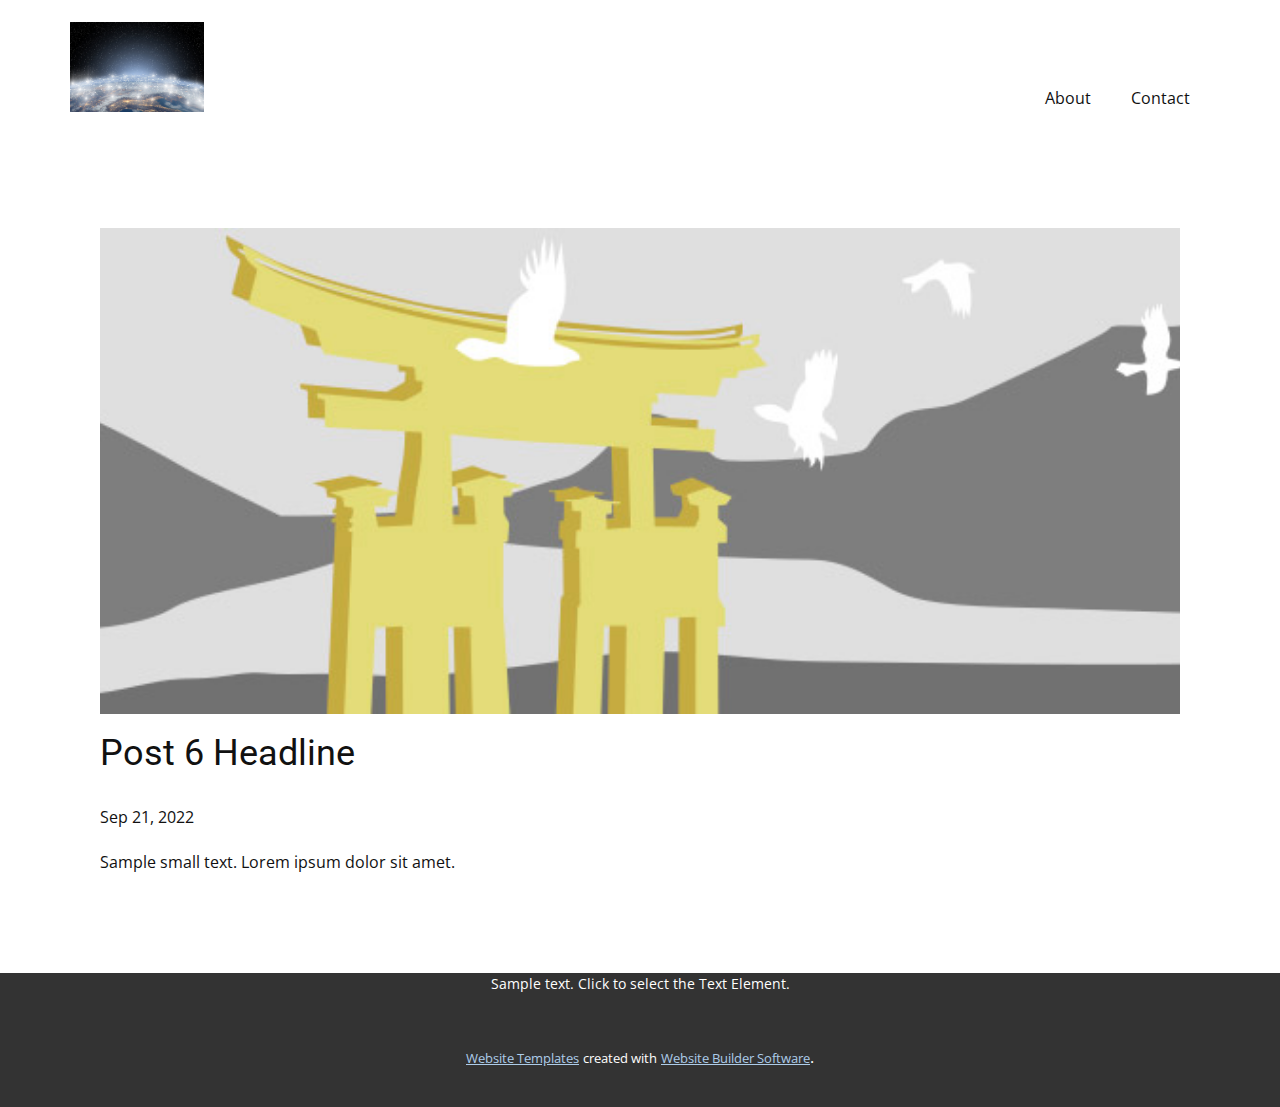
<file: blog/post-5.html>
<!DOCTYPE html>
<html style="font-size: 16px;" lang="en"><head>
    <meta name="viewport" content="width=device-width, initial-scale=1.0">
    <meta charset="utf-8">
    <meta name="keywords" content="Post 1 Headline">
    <meta name="description" content="">
    <title>Post 6 Headline</title>
    <link rel="stylesheet" href="../nicepage.css" media="screen">
<link rel="stylesheet" href="../Post-Template.css" media="screen">
    <script class="u-script" type="text/javascript" src="../jquery.js" defer=""></script>
    <script class="u-script" type="text/javascript" src="../nicepage.js" defer=""></script>
    <meta name="generator" content="Nicepage 4.21.5, nicepage.com">
    <link id="u-theme-google-font" rel="stylesheet" href="https://fonts.googleapis.com/css?family=Roboto:100,100i,300,300i,400,400i,500,500i,700,700i,900,900i|Open+Sans:300,300i,400,400i,500,500i,600,600i,700,700i,800,800i">
    
    
    <script type="application/ld+json">{
		"@context": "http://schema.org",
		"@type": "Organization",
		"name": "",
		"logo": "images/db2b80b8013527c0441ac47ed63e2fb3c49f091e688fc7b741d20cd384a9ae53a22d66dfd2070df9938ce5cb0b48059732017f55694a1b33b5402e_1280.jpg"
}</script>
    <meta name="theme-color" content="#478ac9">
  </head>
  <body class="u-body u-xl-mode" data-lang="en"><header class="u-clearfix u-header u-header" id="sec-5970"><div class="u-clearfix u-sheet u-valign-middle u-sheet-1">
        <a href="https://earthnets.github.io" class="u-image u-logo u-image-1" data-image-width="1280" data-image-height="853" title="EarthNets">
          <img src="../images/db2b80b8013527c0441ac47ed63e2fb3c49f091e688fc7b741d20cd384a9ae53a22d66dfd2070df9938ce5cb0b48059732017f55694a1b33b5402e_1280.jpg" class="u-logo-image u-logo-image-1">
        </a>
        <nav class="u-menu u-menu-one-level u-offcanvas u-menu-1">
          <div class="menu-collapse" style="font-size: 1rem; letter-spacing: 0px;">
            <a class="u-button-style u-custom-left-right-menu-spacing u-custom-padding-bottom u-custom-top-bottom-menu-spacing u-nav-link u-text-active-palette-1-base u-text-hover-palette-2-base" href="#">
              <svg class="u-svg-link" viewBox="0 0 24 24"><use xmlns:xlink="http://www.w3.org/1999/xlink" xlink:href="#menu-hamburger"></use></svg>
              <svg class="u-svg-content" version="1.1" id="menu-hamburger" viewBox="0 0 16 16" x="0px" y="0px" xmlns:xlink="http://www.w3.org/1999/xlink" xmlns="http://www.w3.org/2000/svg"><g><rect y="1" width="16" height="2"></rect><rect y="7" width="16" height="2"></rect><rect y="13" width="16" height="2"></rect>
</g></svg>
            </a>
          </div>
          <div class="u-custom-menu u-nav-container">
            <ul class="u-nav u-unstyled u-nav-1"><li class="u-nav-item"><a class="u-button-style u-nav-link u-text-active-palette-1-base u-text-hover-palette-2-base" href="../About.html" style="padding: 10px 20px;">About</a>
</li><li class="u-nav-item"><a class="u-button-style u-nav-link u-text-active-palette-1-base u-text-hover-palette-2-base" href="../Contact.html" style="padding: 10px 20px;">Contact</a>
</li></ul>
          </div>
          <div class="u-custom-menu u-nav-container-collapse">
            <div class="u-black u-container-style u-inner-container-layout u-opacity u-opacity-95 u-sidenav">
              <div class="u-inner-container-layout u-sidenav-overflow">
                <div class="u-menu-close"></div>
                <ul class="u-align-center u-nav u-popupmenu-items u-unstyled u-nav-2"><li class="u-nav-item"><a class="u-button-style u-nav-link" href="../About.html">About</a>
</li><li class="u-nav-item"><a class="u-button-style u-nav-link" href="../Contact.html">Contact</a>
</li></ul>
              </div>
            </div>
            <div class="u-black u-menu-overlay u-opacity u-opacity-70"></div>
          </div>
        </nav>
      </div></header>
    <section class="u-align-center u-clearfix u-section-1" id="sec-565f">
      <div class="u-clearfix u-sheet u-valign-middle-md u-valign-middle-sm u-valign-middle-xs u-sheet-1"><!--post_details--><!--post_details_options_json--><!--{"source":""}--><!--/post_details_options_json--><!--blog_post-->
        <div class="u-container-style u-expanded-width u-post-details u-post-details-1">
          <div class="u-container-layout u-valign-middle u-container-layout-1"><!--blog_post_image-->
            <img alt="" class="u-blog-control u-expanded-width u-image u-image-default u-image-1" src="../images/8ad73f3c.jpeg"><!--/blog_post_image--><!--blog_post_header-->
            <h2 class="u-blog-control u-text u-text-1">Post 6 Headline</h2><!--/blog_post_header--><!--blog_post_metadata-->
            <div class="u-blog-control u-metadata u-metadata-1"><!--blog_post_metadata_date-->
              <span class="u-meta-date u-meta-icon">Sep 21, 2022</span><!--/blog_post_metadata_date--><!--blog_post_metadata_category-->
              <!--/blog_post_metadata_category--><!--blog_post_metadata_comments-->
              <!--/blog_post_metadata_comments-->
            </div><!--/blog_post_metadata--><!--blog_post_content-->
            <div class="u-align-justify u-blog-control u-post-content u-text u-text-2 fr-view">
  Sample small text. Lorem ipsum dolor sit amet.
  </div><!--/blog_post_content-->
          </div>
        </div><!--/blog_post--><!--/post_details-->
      </div>
    </section>
    
    
    <footer class="u-align-center u-clearfix u-footer u-grey-80 u-footer" id="sec-05bd"><div class="u-clearfix u-sheet u-sheet-1">
        <p class="u-small-text u-text u-text-variant u-text-1">Sample text. Click to select the Text Element.</p>
      </div></footer>
    <section class="u-backlink u-clearfix u-grey-80">
      <a class="u-link" href="https://nicepage.com/website-templates" target="_blank">
        <span>Website Templates</span>
      </a>
      <p class="u-text">
        <span>created with</span>
      </p>
      <a class="u-link" href="" target="_blank">
        <span>Website Builder Software</span>
      </a>. 
    </section>
  
</body></html>
</file>
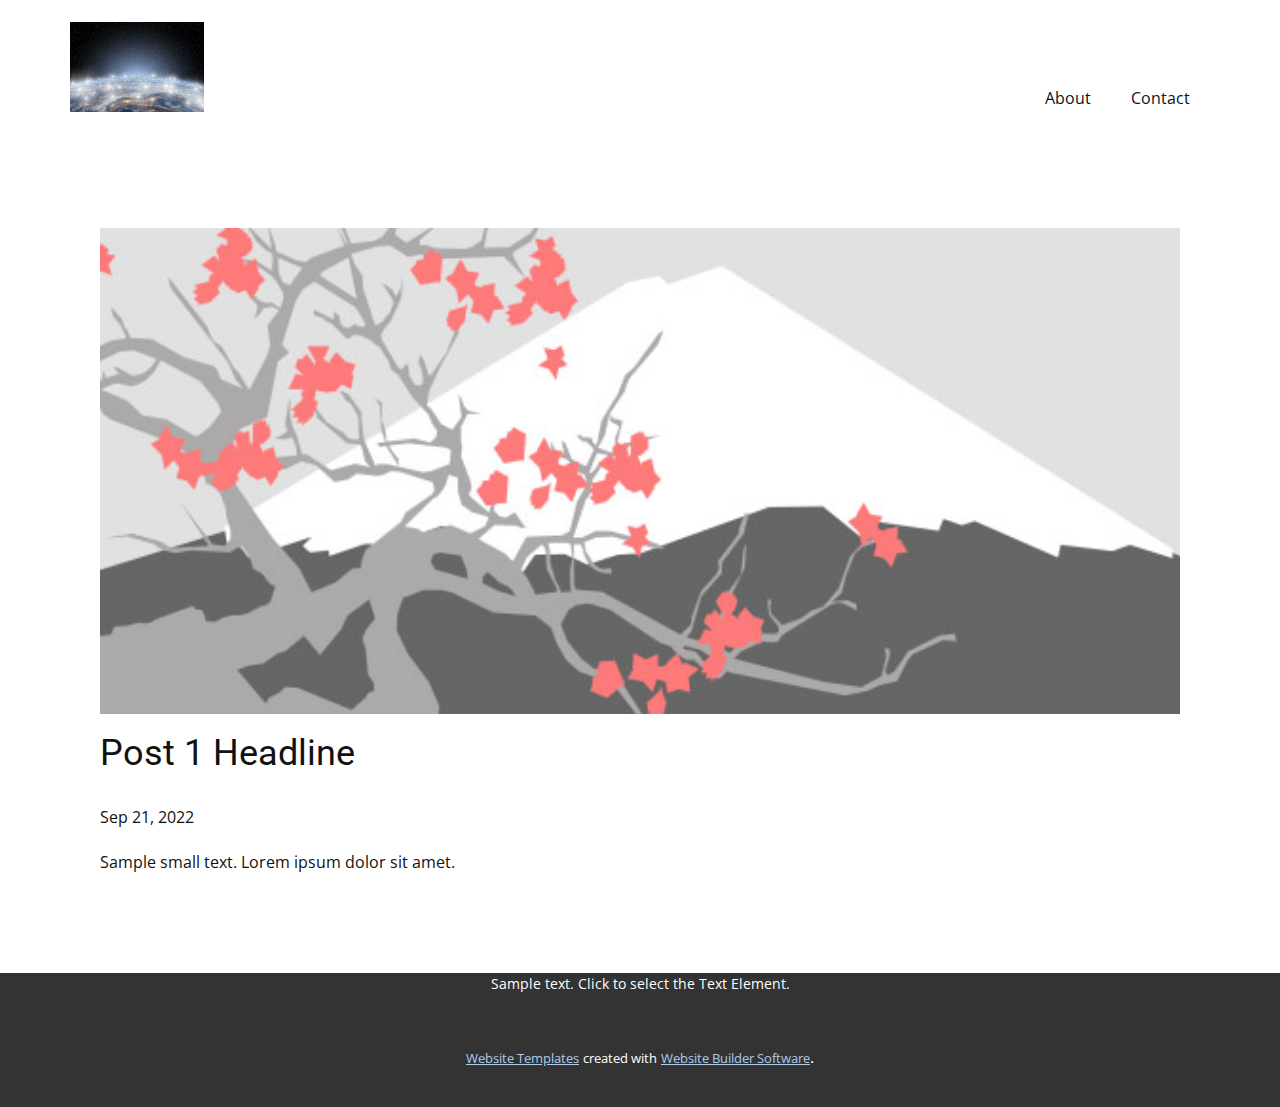
<file: blog/post.html>
<!DOCTYPE html>
<html style="font-size: 16px;" lang="en"><head>
    <meta name="viewport" content="width=device-width, initial-scale=1.0">
    <meta charset="utf-8">
    <meta name="keywords" content="Post 1 Headline">
    <meta name="description" content="">
    <title>Post 1 Headline</title>
    <link rel="stylesheet" href="../nicepage.css" media="screen">
<link rel="stylesheet" href="../Post-Template.css" media="screen">
    <script class="u-script" type="text/javascript" src="../jquery.js" defer=""></script>
    <script class="u-script" type="text/javascript" src="../nicepage.js" defer=""></script>
    <meta name="generator" content="Nicepage 4.21.5, nicepage.com">
    <link id="u-theme-google-font" rel="stylesheet" href="https://fonts.googleapis.com/css?family=Roboto:100,100i,300,300i,400,400i,500,500i,700,700i,900,900i|Open+Sans:300,300i,400,400i,500,500i,600,600i,700,700i,800,800i">
    
    
    <script type="application/ld+json">{
		"@context": "http://schema.org",
		"@type": "Organization",
		"name": "",
		"logo": "images/db2b80b8013527c0441ac47ed63e2fb3c49f091e688fc7b741d20cd384a9ae53a22d66dfd2070df9938ce5cb0b48059732017f55694a1b33b5402e_1280.jpg"
}</script>
    <meta name="theme-color" content="#478ac9">
  </head>
  <body class="u-body u-xl-mode" data-lang="en"><header class="u-clearfix u-header u-header" id="sec-5970"><div class="u-clearfix u-sheet u-valign-middle u-sheet-1">
        <a href="https://earthnets.github.io" class="u-image u-logo u-image-1" data-image-width="1280" data-image-height="853" title="EarthNets">
          <img src="../images/db2b80b8013527c0441ac47ed63e2fb3c49f091e688fc7b741d20cd384a9ae53a22d66dfd2070df9938ce5cb0b48059732017f55694a1b33b5402e_1280.jpg" class="u-logo-image u-logo-image-1">
        </a>
        <nav class="u-menu u-menu-one-level u-offcanvas u-menu-1">
          <div class="menu-collapse" style="font-size: 1rem; letter-spacing: 0px;">
            <a class="u-button-style u-custom-left-right-menu-spacing u-custom-padding-bottom u-custom-top-bottom-menu-spacing u-nav-link u-text-active-palette-1-base u-text-hover-palette-2-base" href="#">
              <svg class="u-svg-link" viewBox="0 0 24 24"><use xmlns:xlink="http://www.w3.org/1999/xlink" xlink:href="#menu-hamburger"></use></svg>
              <svg class="u-svg-content" version="1.1" id="menu-hamburger" viewBox="0 0 16 16" x="0px" y="0px" xmlns:xlink="http://www.w3.org/1999/xlink" xmlns="http://www.w3.org/2000/svg"><g><rect y="1" width="16" height="2"></rect><rect y="7" width="16" height="2"></rect><rect y="13" width="16" height="2"></rect>
</g></svg>
            </a>
          </div>
          <div class="u-custom-menu u-nav-container">
            <ul class="u-nav u-unstyled u-nav-1"><li class="u-nav-item"><a class="u-button-style u-nav-link u-text-active-palette-1-base u-text-hover-palette-2-base" href="../About.html" style="padding: 10px 20px;">About</a>
</li><li class="u-nav-item"><a class="u-button-style u-nav-link u-text-active-palette-1-base u-text-hover-palette-2-base" href="../Contact.html" style="padding: 10px 20px;">Contact</a>
</li></ul>
          </div>
          <div class="u-custom-menu u-nav-container-collapse">
            <div class="u-black u-container-style u-inner-container-layout u-opacity u-opacity-95 u-sidenav">
              <div class="u-inner-container-layout u-sidenav-overflow">
                <div class="u-menu-close"></div>
                <ul class="u-align-center u-nav u-popupmenu-items u-unstyled u-nav-2"><li class="u-nav-item"><a class="u-button-style u-nav-link" href="../About.html">About</a>
</li><li class="u-nav-item"><a class="u-button-style u-nav-link" href="../Contact.html">Contact</a>
</li></ul>
              </div>
            </div>
            <div class="u-black u-menu-overlay u-opacity u-opacity-70"></div>
          </div>
        </nav>
      </div></header>
    <section class="u-align-center u-clearfix u-section-1" id="sec-565f">
      <div class="u-clearfix u-sheet u-valign-middle-md u-valign-middle-sm u-valign-middle-xs u-sheet-1"><!--post_details--><!--post_details_options_json--><!--{"source":""}--><!--/post_details_options_json--><!--blog_post-->
        <div class="u-container-style u-expanded-width u-post-details u-post-details-1">
          <div class="u-container-layout u-valign-middle u-container-layout-1"><!--blog_post_image-->
            <img alt="" class="u-blog-control u-expanded-width u-image u-image-default u-image-1" src="../images/0fd3416c.jpeg"><!--/blog_post_image--><!--blog_post_header-->
            <h2 class="u-blog-control u-text u-text-1">Post 1 Headline</h2><!--/blog_post_header--><!--blog_post_metadata-->
            <div class="u-blog-control u-metadata u-metadata-1"><!--blog_post_metadata_date-->
              <span class="u-meta-date u-meta-icon">Sep 21, 2022</span><!--/blog_post_metadata_date--><!--blog_post_metadata_category-->
              <!--/blog_post_metadata_category--><!--blog_post_metadata_comments-->
              <!--/blog_post_metadata_comments-->
            </div><!--/blog_post_metadata--><!--blog_post_content-->
            <div class="u-align-justify u-blog-control u-post-content u-text u-text-2 fr-view">
  Sample small text. Lorem ipsum dolor sit amet.
  </div><!--/blog_post_content-->
          </div>
        </div><!--/blog_post--><!--/post_details-->
      </div>
    </section>
    
    
    <footer class="u-align-center u-clearfix u-footer u-grey-80 u-footer" id="sec-05bd"><div class="u-clearfix u-sheet u-sheet-1">
        <p class="u-small-text u-text u-text-variant u-text-1">Sample text. Click to select the Text Element.</p>
      </div></footer>
    <section class="u-backlink u-clearfix u-grey-80">
      <a class="u-link" href="https://nicepage.com/website-templates" target="_blank">
        <span>Website Templates</span>
      </a>
      <p class="u-text">
        <span>created with</span>
      </p>
      <a class="u-link" href="" target="_blank">
        <span>Website Builder Software</span>
      </a>. 
    </section>
  
</body></html>
</file>
